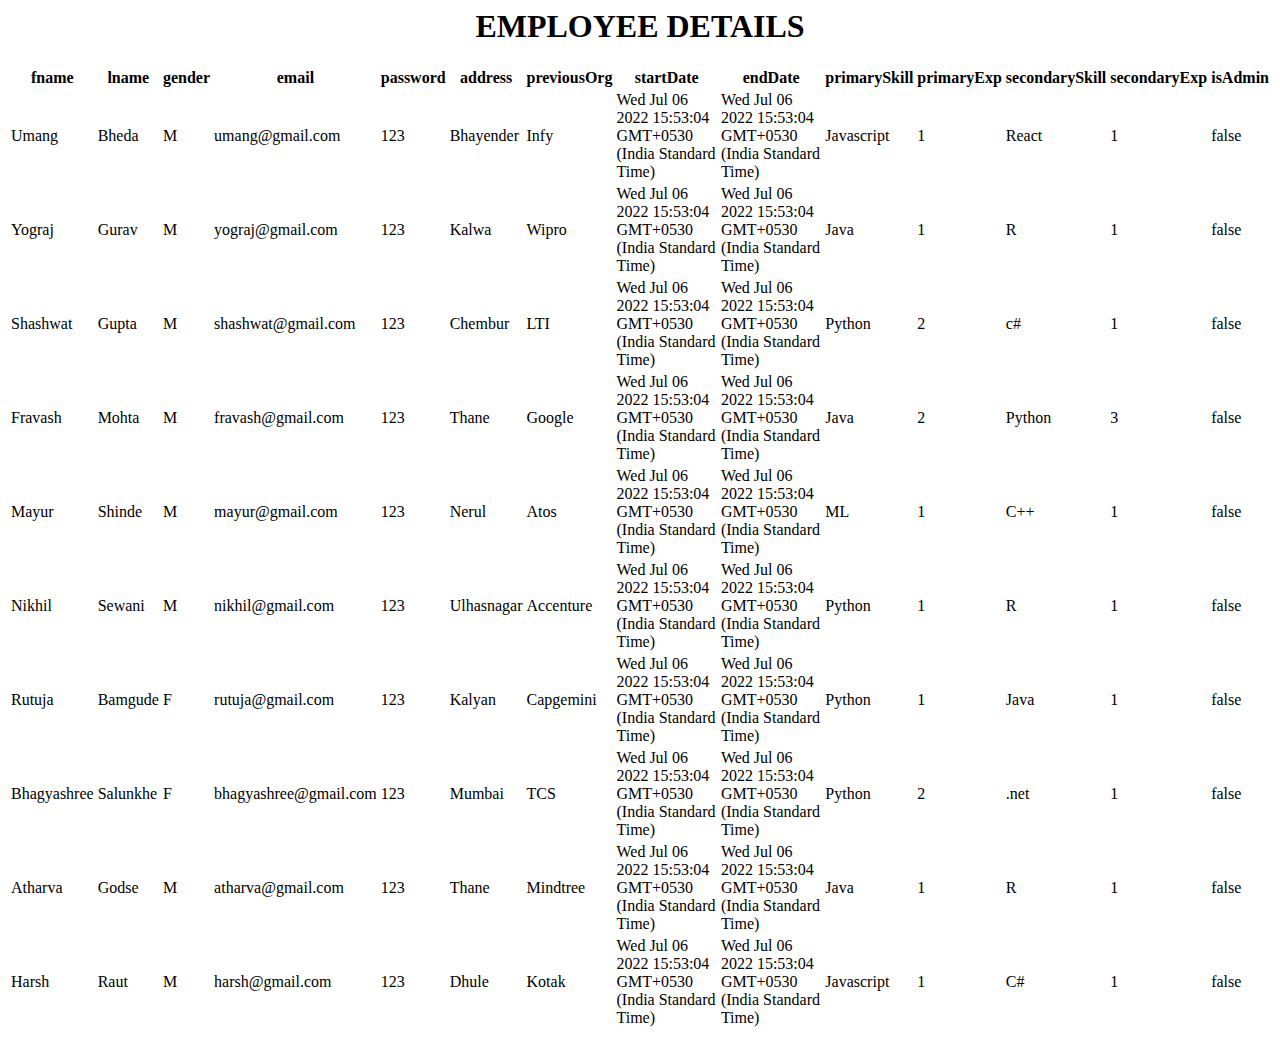
<file: Employee Profile/index.html>
<html lang="en">
<head>
    <meta charset="UTF-8">
    <meta http-equiv="X-UA-Compatible" content="IE=edge">
    <meta name="viewport" content="width=device-width, initial-scale=1.0">
    <script type="text/javascript"  src="./index.js"></script>
    <title>Table</title>
</head>
<body>
     <h1 style="text-align: center;">EMPLOYEE DETAILS</h1>

    <table id="target">

    </table>
</body>
</html>
</file>
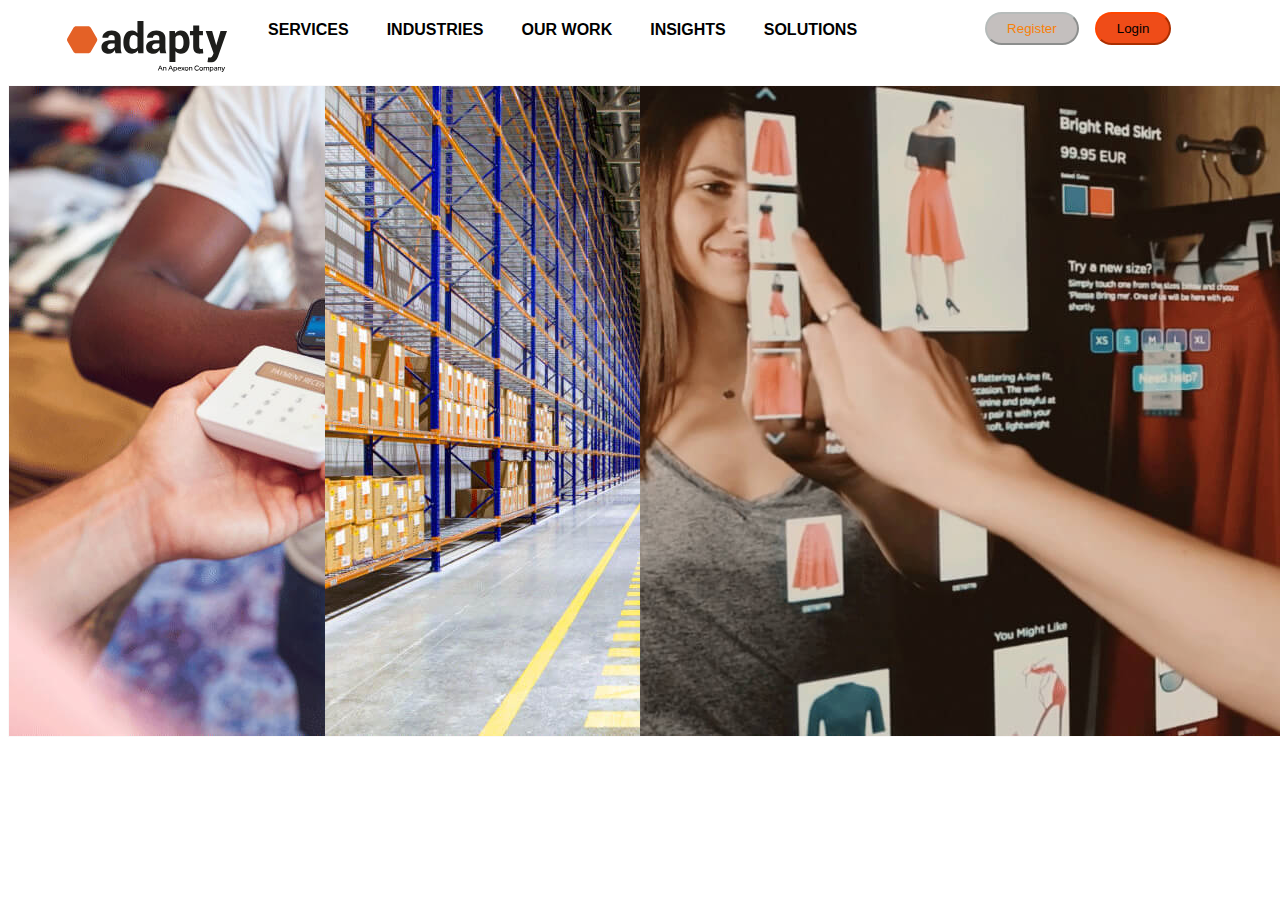
<file: Login/index.html>
<html>

<head>
  <link rel="stylesheet" href="Adapty.css">

  <title> ADAPTY</title>
  <!-- <script language="javascript">

    alert("welcome to adapty") -->

  </script>
</head>
</head>




<body>

  <div class="Container">
    <div>
      <ul>
        <li><img src="Adapty-updated-1.svg" width="160" align="left"></li>
        <li class="list-item">SERVICES </li>
        <li class="list-item">INDUSTRIES</li>
        <li class="list-item">OUR WORK</li>
        <li class="list-item">INSIGHTS</li>
        <li class="list-item">SOLUTIONS</li>
        <li style="float:right"><a href="loginPage.html"><button id="b1">Login</button></a></li>
        <li><a href="Rform.html"><button id="b2">Register</button></a></li></ul>
        
        
    </div>
  </div></div>
  </div>

  <div class="flex">
    <div><img src="CX.png"></div>
    <div align="center"><img src="B2B.PNG"> </div>
    <div><img src="B2C.png"></div>

    <div></div>
  </div>
 


</body>

</html>
</file>
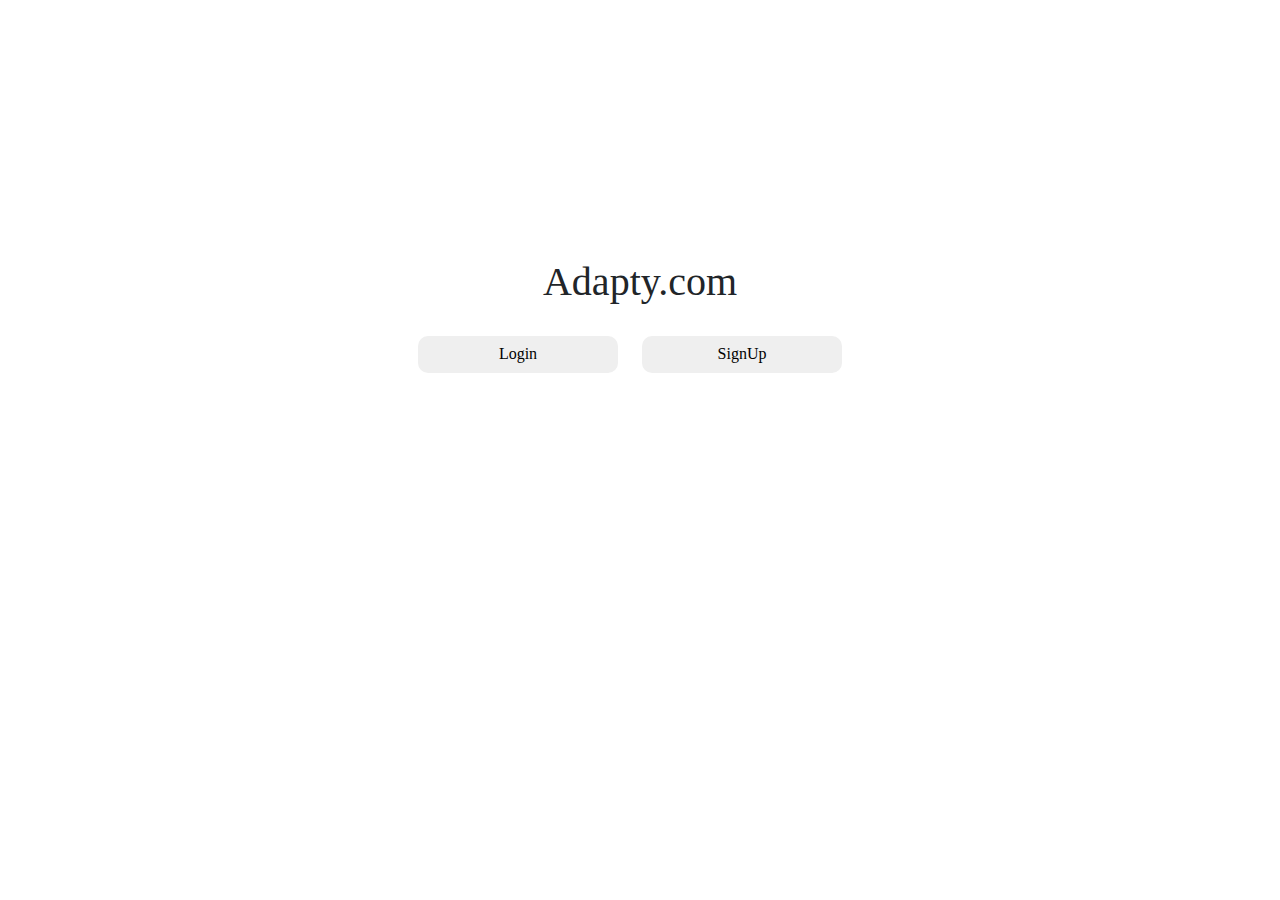
<file: Umang/index.html>
<!DOCTYPE html>
<html lang="en">
<head>
    <meta charset="UTF-8">
    <meta http-equiv="X-UA-Compatible" content="IE=edge">
    <meta name="viewport" content="width=device-width, initial-scale=1.0">
    <title>Document</title>
    <link rel="stylesheet" href="	https://cdn.jsdelivr.net/npm/bootstrap@5.2.0-beta1/dist/css/bootstrap.min.css">
</head>
<style>
    *{
        padding: 0%;
        margin: 0%;
        box-sizing: border-box;
        font-family: 'Times New Roman', Times, serif;
    }
    .container{
        /* border: 1px solid black; */
        height: 600px;
        display: flex;
        justify-content: center;
        align-items: center;
        flex-direction: column;
    }
    h1{
        margin: 30px;
    }
    button{
        width: 200px;
        height: 37px;
        border-radius: 10px;
        border: none;
        margin-right: 20px;
    }
</style>
<body>
    <div class="container">
        <h1>Adapty.com</h1>
        <div>
            <button onclick="login()">Login</button>
            <button onclick="signup()">SignUp</button>
        </div>
    </div>


        <script>
            const login=()=>{
                location.href="./login.html"
            }

            const signup=()=>{
                location.href="./signup.html"
            }


            let Employees=[
            {
            "fname": "Umang",
            "lname": "Bheda",
            "gender": "M",
            "username": "umang@gmail.com",
            "password": "123",
            "address": "Bhayender",
            "previousOrg": "Infy",
            "startDate": "Wed Jul 06 2022 15:53:04 GMT+0530 (India Standard Time)",
            "endDate": "Wed Jul 06 2022 15:53:04 GMT+0530 (India Standard Time)",
            "primarySkill": "Javascript",
            "priEx": 1,
            "secondarySkill": "React",
            "secEx": 1,
            "isAdmin": false
        },
        
        {
            "fname": "Shashwat",
            "lname": "Gupta",
            "gender": "M",
            "username": "shashwat@gmail.com",
            "password": "123",
            "address": "Chembur",
            "previousOrg": "LTI",
            "startDate": "Wed Jul 06 2022 15:53:04 GMT+0530 (India Standard Time)",
            "endDate": "Wed Jul 06 2022 15:53:04 GMT+0530 (India Standard Time)",
            "primarySkill": "Python",
            "priEx": 2,
            "secondarySkill": "C#",
            "secEx": 1,
            "isAdmin": false
        },
        {
            "fname": "Fravash",
            "lname": "Mohta",
            "gender": "M",
            "username": "fravash@gmail.com",
            "password": "123",
            "address": "Thane",
            "previousOrg": "TCS",
            "startDate": "Wed Jul 06 2022 15:53:04 GMT+0530 (India Standard Time)",
            "endDate": "Wed Jul 06 2022 15:53:04 GMT+0530 (India Standard Time)",
            "primarySkill": "Java",
            "priEx": 2,
            "secondarySkill": "Python",
            "secEx": 3,
            "isAdmin": true
        },
        {
            "fname": "Mayur",
            "lname": "Shinde",
            "gender": "M",
            "username": "mayur@gmail.com",
            "password": "123",
            "address": "Nerul",
            "previousOrg": "Atos",
            "startDate": "Wed Jul 06 2022 15:53:04 GMT+0530 (India Standard Time)",
            "endDate": "Wed Jul 06 2022 15:53:04 GMT+0530 (India Standard Time)",
            "primarySkill": "ML",
            "priEx": 1,
            "secondarySkill": "C++",
            "secEx": 1,
            "isAdmin": false
        },
        {
            "fname": "Nikhil",
            "lname": "Sewani",
            "gender": "M",
            "username": "nikhil@gmail.com",
            "password": "123",
            "address": "Ulhasnagar",
            "previousOrg": "Accenture",
            "startDate": "Wed Jul 06 2022 15:53:04 GMT+0530 (India Standard Time)",
            "endDate": "Wed Jul 06 2022 15:53:04 GMT+0530 (India Standard Time)",
            "primarySkill": "Python",
            "priEx": 1,
            "secondarySkill": "R",
            "secEx": 1,
            "isAdmin": false
        },
        {
            "fname": "Rutuja",
            "lname": "Bamgude",
            "gender": "F",
            "username": "rutuja@gmail.com",
            "password": "123",
            "address": "Kalyan",
            "previousOrg": "Capgemini",
            "startDate": "Wed Jul 06 2022 15:53:04 GMT+0530 (India Standard Time)",
            "endDate": "Wed Jul 06 2022 15:53:04 GMT+0530 (India Standard Time)",
            "primarySkill": "Python",
            "priEx": 1,
            "secondarySkill": "Java",
            "secEx": 1,
            "isAdmin": false
        },
        {
            "fname": "Bhagyashree",
            "lname": "Salunkhe",
            "gender": "F",
            "username": "bhagyashree@gmail.com",
            "password": "123",
            "address": "Mumbai",
            "previousOrg": "TCS",
            "startDate": "Wed Jul 06 2022 15:53:04 GMT+0530 (India Standard Time)",
            "endDate": "Wed Jul 06 2022 15:53:04 GMT+0530 (India Standard Time)",
            "primarySkill": "Python",
            "priEx": 2,
            "secondarySkill": ".net",
            "secEx": 1,
            "isAdmin": false
        },
        {
            "fname": "Yograj",
            "lname": "Gurav",
            "gender": "M",
            "username": "yograj@gmail.com",
            "password": "456",
            "address": "Mumbai",
            "previousOrg": "Wipro",
            "startDate": "Wed Jul 06 2022 15:53:04 GMT+0530 (India Standard Time)",
            "endDate": "Wed Jul 06 2022 15:53:04 GMT+0530 (India Standard Time)",
            "primarySkill": "Java",
            "priEx": 1,
            "secondarySkill": "R",
            "secEx": 1,
            "isAdmin": false
        },
        {
            "fname": "Harsh",
            "lname": "Raut",
            "gender": "M",
            "username": "harsh@gmail.com",
            "password": "123",
            "address": "Dhule",
            "previousOrg": "Kotak",
            "startDate": "Wed Jul 06 2022 15:53:04 GMT+0530 (India Standard Time)",
            "endDate": "Wed Jul 06 2022 15:53:04 GMT+0530 (India Standard Time)",
            "primarySkill": "Javascript",
            "priEx": 1,
            "secondarySkill": "C#",
            "secEx": 1,
            "isAdmin": false
        }
            ]
        localStorage.setItem("Employees",JSON.stringify(Employees))
        </script>


    <script src="https://cdn.jsdelivr.net/npm/bootstrap@5.2.0-beta1/dist/js/bootstrap.bundle.min.js"></script>
</body>
</html>
</file>
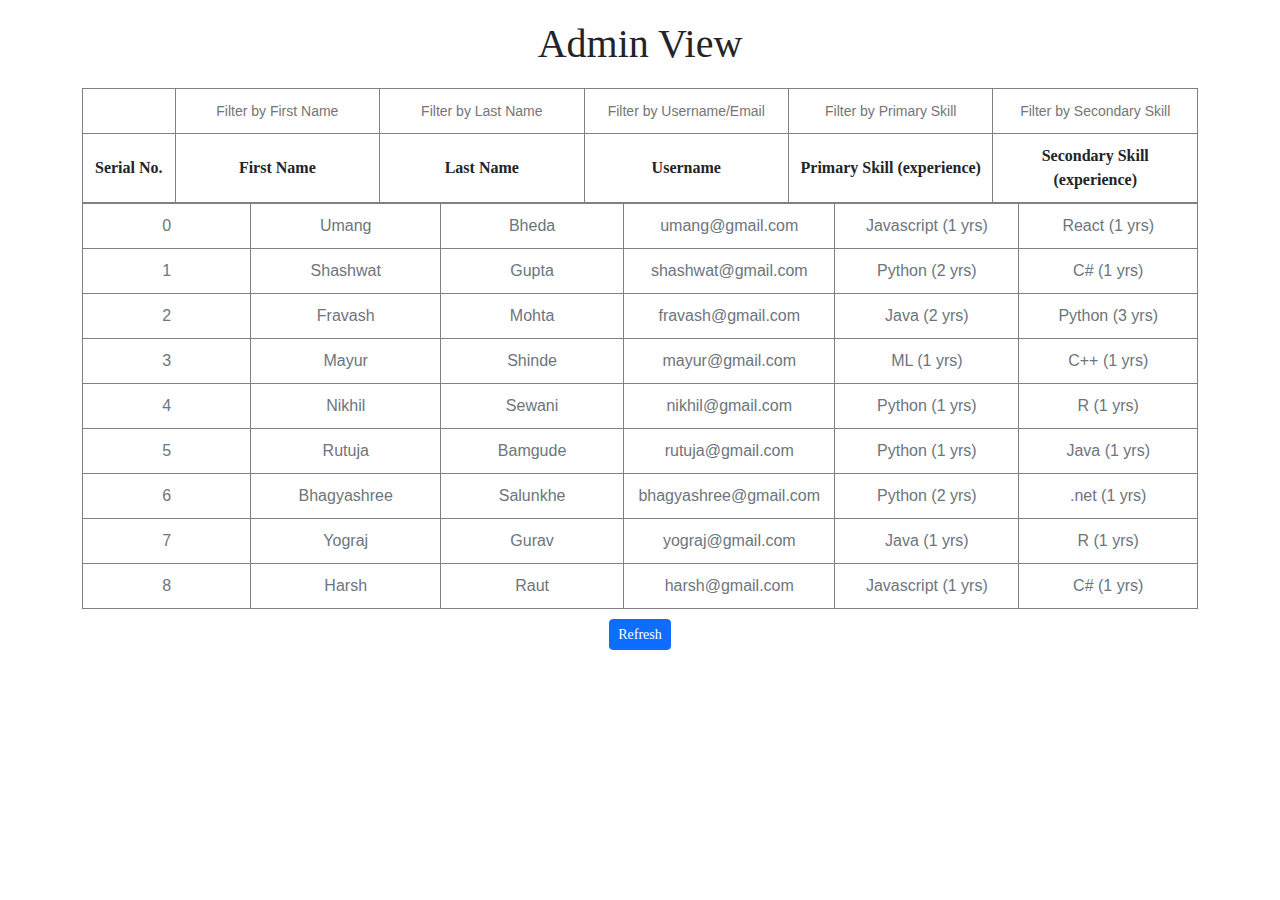
<file: admin.html>
<!DOCTYPE html>
<html lang="en">
<head>
    <meta charset="UTF-8">
    <meta http-equiv="X-UA-Compatible" content="IE=edge">
    <meta name="viewport" content="width=device-width, initial-scale=1.0">
    <title>Document</title>
    <link rel="stylesheet" href="	https://cdn.jsdelivr.net/npm/bootstrap@5.2.0-beta1/dist/css/bootstrap.min.css">
</head>
<style>
    *{
        padding: 0%;
        margin: 0%;
        box-sizing: border-box;
        font-family: 'Times New Roman', Times, serif;
    }
    .container{
        /* border: 1px solid black; */
        /* height: 600px; */
        display: flex;
        justify-content: center;
        align-items: center;
        flex-direction: column;
    }

    td{
        border: 1px solid gray;
        font-family: Arial, Helvetica, sans-serif;
        text-align: center;
        padding: 10px;
        margin: 5px;
        width: 214px;
    }
    button{
        margin-top: 10px;
    }
    h3{
        margin: 30px;
    }
    h1{
        margin: 20px;
    }
    
    input{
        border: none;
        font-size: 13px;
        font-family: ui-sans-serif;
        text-align: center;
        border-radius: 5px;
        font-size: 14px;
        font-family: Arial, Helvetica, sans-serif;
    }

</style>
<body>

    <div class="container">
        <h1>Admin View</h1>
        <table>
            <tr>
                <td></td>
                <td><input type="text" name="" id="filterFname" oninput="filterUser()" placeholder="Filter by First Name"></td>
                <td><input type="text" name="" id="filterLname" oninput="filterUser()"   placeholder="Filter by Last Name"></td>
                <td><input type="text" name="" id="filterUsername" oninput="filterUser()"  placeholder="Filter by Username/Email"></td>
                <td><input type="text" name="" id="filterPrimarySkill" oninput="filterUser()"  placeholder="Filter by Primary Skill"></td>
                <td><input type="text" name="" id="filterSecondarySkill" oninput="filterUser()"  placeholder="Filter by Secondary Skill"></td>
            </tr>

            <tr>
                <td><b>Serial No.</b></td>
                <td><b>First Name</b></td>
                <td><b>Last Name</b></td>
                <td><b>Username</b></td>
                <td><b>Primary Skill (experience)</b></td>
                <td><b>Secondary Skill (experience)</b></td>
            </tr>
        </table>
        <table id="empTable"  >
            
            
        </table>

        <button class="btn btn-primary btn-sm" onclick="refresh()">Refresh</button>
    </div>
    
    <script>
        let Users=[
        
        {
            "fname": "Umang",
            "lname": "Bheda",
            "gender": "M",
            "username": "umang@gmail.com",
            "password": "123",
            "address": "Bhayender",
            "previousOrg": "Infy",
            "startDate": "Wed Jul 06 2022 15:53:04 GMT+0530 (India Standard Time)",
            "endDate": "Wed Jul 06 2022 15:53:04 GMT+0530 (India Standard Time)",
            "primarySkill": "Javascript",
            "priEx": 1,
            "secondarySkill": "React",
            "secEx": 1,
            "isAdmin": false
        },
        
        {
            "fname": "Shashwat",
            "lname": "Gupta",
            "gender": "M",
            "username": "shashwat@gmail.com",
            "password": "123",
            "address": "Chembur",
            "previousOrg": "LTI",
            "startDate": "Wed Jul 06 2022 15:53:04 GMT+0530 (India Standard Time)",
            "endDate": "Wed Jul 06 2022 15:53:04 GMT+0530 (India Standard Time)",
            "primarySkill": "Python",
            "priEx": 2,
            "secondarySkill": "C#",
            "secEx": 1,
            "isAdmin": false
        },
        {
            "fname": "Fravash",
            "lname": "Mohta",
            "gender": "M",
            "username": "fravash@gmail.com",
            "password": "123",
            "address": "Thane",
            "previousOrg": "TCS",
            "startDate": "Wed Jul 06 2022 15:53:04 GMT+0530 (India Standard Time)",
            "endDate": "Wed Jul 06 2022 15:53:04 GMT+0530 (India Standard Time)",
            "primarySkill": "Java",
            "priEx": 2,
            "secondarySkill": "Python",
            "secEx": 3,
            "isAdmin": true
        },
        {
            "fname": "Mayur",
            "lname": "Shinde",
            "gender": "M",
            "username": "mayur@gmail.com",
            "password": "123",
            "address": "Nerul",
            "previousOrg": "Atos",
            "startDate": "Wed Jul 06 2022 15:53:04 GMT+0530 (India Standard Time)",
            "endDate": "Wed Jul 06 2022 15:53:04 GMT+0530 (India Standard Time)",
            "primarySkill": "ML",
            "priEx": 1,
            "secondarySkill": "C++",
            "secEx": 1,
            "isAdmin": false
        },
        {
            "fname": "Nikhil",
            "lname": "Sewani",
            "gender": "M",
            "username": "nikhil@gmail.com",
            "password": "123",
            "address": "Ulhasnagar",
            "previousOrg": "Accenture",
            "startDate": "Wed Jul 06 2022 15:53:04 GMT+0530 (India Standard Time)",
            "endDate": "Wed Jul 06 2022 15:53:04 GMT+0530 (India Standard Time)",
            "primarySkill": "Python",
            "priEx": 1,
            "secondarySkill": "R",
            "secEx": 1,
            "isAdmin": false
        },
        {
            "fname": "Rutuja",
            "lname": "Bamgude",
            "gender": "F",
            "username": "rutuja@gmail.com",
            "password": "123",
            "address": "Kalyan",
            "previousOrg": "Capgemini",
            "startDate": "Wed Jul 06 2022 15:53:04 GMT+0530 (India Standard Time)",
            "endDate": "Wed Jul 06 2022 15:53:04 GMT+0530 (India Standard Time)",
            "primarySkill": "Python",
            "priEx": 1,
            "secondarySkill": "Java",
            "secEx": 1,
            "isAdmin": false
        },
        {
            "fname": "Bhagyashree",
            "lname": "Salunkhe",
            "gender": "F",
            "username": "bhagyashree@gmail.com",
            "password": "123",
            "address": "Mumbai",
            "previousOrg": "TCS",
            "startDate": "Wed Jul 06 2022 15:53:04 GMT+0530 (India Standard Time)",
            "endDate": "Wed Jul 06 2022 15:53:04 GMT+0530 (India Standard Time)",
            "primarySkill": "Python",
            "priEx": 2,
            "secondarySkill": ".net",
            "secEx": 1,
            "isAdmin": false
        },
        {
            "fname": "Yograj",
            "lname": "Gurav",
            "gender": "M",
            "username": "yograj@gmail.com",
            "password": "456",
            "address": "Mumbai",
            "previousOrg": "Wipro",
            "startDate": "Wed Jul 06 2022 15:53:04 GMT+0530 (India Standard Time)",
            "endDate": "Wed Jul 06 2022 15:53:04 GMT+0530 (India Standard Time)",
            "primarySkill": "Java",
            "priEx": 1,
            "secondarySkill": "R",
            "secEx": 1,
            "isAdmin": false
        },
        {
            "fname": "Harsh",
            "lname": "Raut",
            "gender": "M",
            "username": "harsh@gmail.com",
            "password": "123",
            "address": "Dhule",
            "previousOrg": "Kotak",
            "startDate": "Wed Jul 06 2022 15:53:04 GMT+0530 (India Standard Time)",
            "endDate": "Wed Jul 06 2022 15:53:04 GMT+0530 (India Standard Time)",
            "primarySkill": "Javascript",
            "priEx": 1,
            "secondarySkill": "C#",
            "secEx": 1,
            "isAdmin": false
        }
    ]

    const displayTable=(users)=>{
        let str="";
        users.forEach((e,i)=>{
            str+=`<tr class="a">
            <td class="text-secondary">${i}</td>
            <td class="text-secondary">${e.fname}</td>
            <td class="text-secondary">${e.lname}</td>
            <td class="text-secondary">${e.username}</td>
            <td class="text-secondary">${e.primarySkill} (${e.priEx} yrs)</td>
            <td class="text-secondary">${e.secondarySkill} (${e.secEx} yrs)</td>
            </tr>`;
        })
        document.getElementById("empTable").innerHTML+=str;
    }
    
    
    
    let newFilteredArray=Users;
    displayTable(newFilteredArray)
    
    function filterUser(){
        let fname=document.getElementById("filterFname").value;
        let lname=document.getElementById("filterLname").value;
        let username=document.getElementById("filterUsername").value;
        let priskill=document.getElementById("filterPrimarySkill").value;
        let secskill=document.getElementById("filterSecondarySkill").value;
        newFilteredArray=Users.filter(e=>e.fname.toLowerCase().includes(fname.toLowerCase()) && e.lname.toLowerCase().includes(lname.toLowerCase()) && e.primarySkill.toLowerCase().includes(priskill.toLowerCase()) && e.username.toLowerCase().includes(username.toLowerCase()) && e.secondarySkill.toLowerCase().includes(secskill.toLowerCase()))
        let x=document.getElementById("empTable").innerHTML="";
        if (newFilteredArray.length===0) {
            
            let x=document.getElementById("empTable").innerHTML="<h3>No Employees to Display 😢</h3>";
        }
        else{
            
            displayTable(newFilteredArray);
        }

        
    }
//   


   function refresh(){
    let fname=document.getElementById("filterFname").value=null;
        let lname=document.getElementById("filterLname").value;
        let username=document.getElementById("filterUsername").value;
        let priskill=document.getElementById("filterPrimarySkill").value;
        let secskill=document.getElementById("filterSecondarySkill").value;
    if (newFilteredArray.length===Users.length) {
        alert("already refreshed")
    }
    else{

        document.getElementById("empTable").innerHTML=""
        displayTable(Users)
    }
   }

    </script>
    <script src="https://cdn.jsdelivr.net/npm/bootstrap@5.2.0-beta1/dist/js/bootstrap.bundle.min.js"></script>
</body>
</html>
</file>
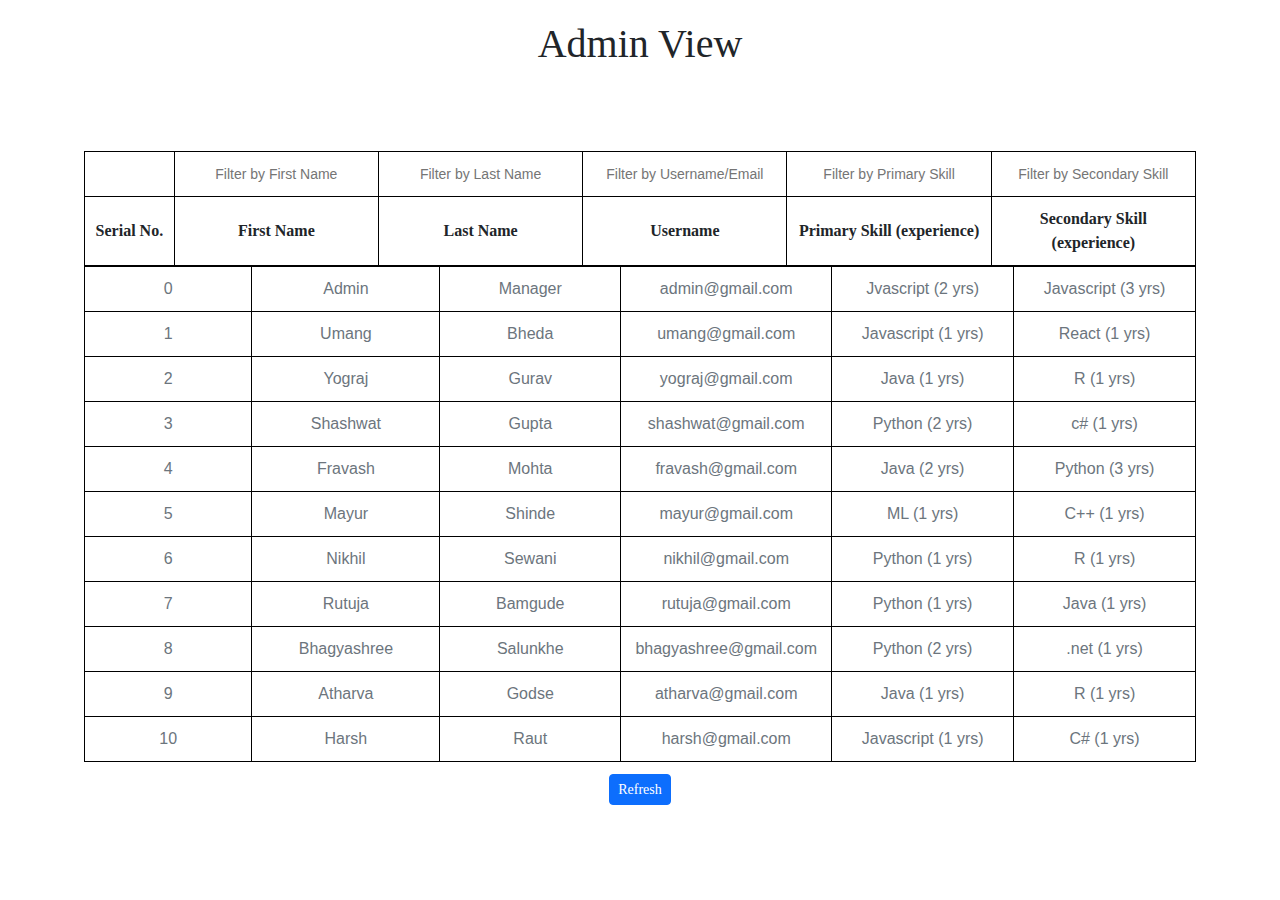
<file: Filter/filter3.html>
<!DOCTYPE html>
<html lang="en">
<head>
    <meta charset="UTF-8">
    <meta http-equiv="X-UA-Compatible" content="IE=edge">
    <meta name="viewport" content="width=device-width, initial-scale=1.0">
    <title>Document</title>
    <link rel="stylesheet" href="	https://cdn.jsdelivr.net/npm/bootstrap@5.2.0-beta1/dist/css/bootstrap.min.css">
</head>
<style>
    *{
        padding: 0%;
        margin: 0%;
        box-sizing: border-box;
        font-family: 'Times New Roman', Times, serif;
    }
    .container{
        /* border: 1px solid black; */
        /* height: 600px; */
        display: flex;
        justify-content: center;
        align-items: center;
        flex-direction: column;
    }

    td{
        border: 1px solid black;
        font-family: Arial, Helvetica, sans-serif;
        text-align: center;
        padding: 10px;
        margin: 5px;
        width: 214px;
    }
    button{
        margin-top: 10px;
    }
    h3{
        margin: 30px;
    }
    h1{
        margin: 20px;
    }
    
    input{
        border: none;
        font-size: 13px;
        font-family: ui-sans-serif;
        text-align: center;
        border-radius: 5px;
        font-size: 14px;
        font-family: Arial, Helvetica, sans-serif;
    }
    #refreshed{
        visibility: hidden;
        border: 1px solid green;
        padding: 10px;
        width: 400px;
        margin-bottom: 10px;
        border-radius: 20px;
        text-align: center;
    }
    #tab{
        border-width: 2px;
        border-style: solid;
        border-color: white;
        padding: 0%;
    }
    

</style>
<body>

    <div class="container">
        <h1>Admin View</h1>
        <h4 id="refreshed" class="text-success">Already Refreshed</h4>
        <div id="tab">
            <table>
                <tr>
                    <td></td>
                    <td><input type="text" name="" id="filterFname" oninput="filterUser()" placeholder="Filter by First Name"></td>
                    <td><input type="text" name="" id="filterLname" oninput="filterUser()"   placeholder="Filter by Last Name"></td>
                    <td><input type="text" name="" id="filterEmail" oninput="filterUser()"  placeholder="Filter by Username/Email"></td>
                    <td><input type="text" name="" id="filterPrimarySkill" oninput="filterUser()"  placeholder="Filter by Primary Skill"></td>
                    <td><input type="text" name="" id="filterSecondarySkill" oninput="filterUser()"  placeholder="Filter by Secondary Skill"></td>
                </tr>
                <tr>
                    <td><b>Serial No.</b></td>
                    <td><b>First Name</b></td>
                    <td><b>Last Name</b></td>
                    <td><b>Username</b></td>
                    <td><b>Primary Skill (experience)</b></td>
                    <td><b>Secondary Skill (experience)</b></td>
                </tr>
            </table>
            <table id="empTable"  >
                
                
            </table>
        </div>

        <button class="btn btn-primary btn-sm" onclick="refresh()">Refresh</button>
    </div>
    
    <script>
        let Users=[
        
    {
        "fname": "Admin",
        "lname": "Manager",
        "gender": "M",
        "email": "admin@gmail.com",
        "password": "123",
        "address": "Mumbai",
        "previousOrg": "Adapty",
        "startDate": "Wed Jul 06 2022 15:53:04 GMT+0530 (India Standard Time)",
        "endDate": "Wed Jul 06 2022 15:53:04 GMT+0530 (India Standard Time)",
        "primarySkill": "Jvascript",
        "primaryExp": 2,
        "secondarySkill": "Javascript",
        "secondaryExp": 3,
        "isAdmin": true
    },
    {
        "fname": "Umang",
        "lname": "Bheda",
        "gender": "M",
        "email": "umang@gmail.com",
        "password": "123",
        "address": "Bhayender",
        "previousOrg": "Infy",
        "startDate": "Wed Jul 06 2022 15:53:04 GMT+0530 (India Standard Time)",
        "endDate": "Wed Jul 06 2022 15:53:04 GMT+0530 (India Standard Time)",
        "primarySkill": "Javascript",
        "primaryExp": 1,
        "secondarySkill": "React",
        "secondaryExp": 1,
        "isAdmin": false
    },
    {
        "fname": "Yograj",
        "lname": "Gurav",
        "gender": "M",
        "email": "yograj@gmail.com",
        "password": "123",
        "address": "Kalwa",
        "previousOrg": "Wipro",
        "startDate": "Wed Jul 06 2022 15:53:04 GMT+0530 (India Standard Time)",
        "endDate": "Wed Jul 06 2022 15:53:04 GMT+0530 (India Standard Time)",
        "primarySkill": "Java",
        "primaryExp": 1,
        "secondarySkill": "R",
        "secondaryExp": 1,
        "isAdmin": false
    },
    {
        "fname": "Shashwat",
        "lname": "Gupta",
        "gender": "M",
        "email": "shashwat@gmail.com",
        "password": "123",
        "address": "Chembur",
        "previousOrg": "LTI",
        "startDate": "Wed Jul 06 2022 15:53:04 GMT+0530 (India Standard Time)",
        "endDate": "Wed Jul 06 2022 15:53:04 GMT+0530 (India Standard Time)",
        "primarySkill": "Python",
        "primaryExp": 2,
        "secondarySkill": "c#",
        "secondaryExp": 1,
        "isAdmin": false
    },
    {
        "fname": "Fravash",
        "lname": "Mohta",
        "gender": "M",
        "email": "fravash@gmail.com",
        "password": "123",
        "address": "Thane",
        "previousOrg": "Google",
        "startDate": "Wed Jul 06 2022 15:53:04 GMT+0530 (India Standard Time)",
        "endDate": "Wed Jul 06 2022 15:53:04 GMT+0530 (India Standard Time)",
        "primarySkill": "Java",
        "primaryExp": 2,
        "secondarySkill": "Python",
        "secondaryExp": 3,
        "isAdmin": false
    },
    {
        "fname": "Mayur",
        "lname": "Shinde",
        "gender": "M",
        "email": "mayur@gmail.com",
        "password": "123",
        "address": "Nerul",
        "previousOrg": "Atos",
        "startDate": "Wed Jul 06 2022 15:53:04 GMT+0530 (India Standard Time)",
        "endDate": "Wed Jul 06 2022 15:53:04 GMT+0530 (India Standard Time)",
        "primarySkill": "ML",
        "primaryExp": 1,
        "secondarySkill": "C++",
        "secondaryExp": 1,
        "isAdmin": false
    },
    {
        "fname": "Nikhil",
        "lname": "Sewani",
        "gender": "M",
        "email": "nikhil@gmail.com",
        "password": "123",
        "address": "Ulhasnagar",
        "previousOrg": "Accenture",
        "startDate": "Wed Jul 06 2022 15:53:04 GMT+0530 (India Standard Time)",
        "endDate": "Wed Jul 06 2022 15:53:04 GMT+0530 (India Standard Time)",
        "primarySkill": "Python",
        "primaryExp": 1,
        "secondarySkill": "R",
        "secondaryExp": 1,
        "isAdmin": false
    },
    {
        "fname": "Rutuja",
        "lname": "Bamgude",
        "gender": "F",
        "email": "rutuja@gmail.com",
        "password": "123",
        "address": "Kalyan",
        "previousOrg": "Capgemini",
        "startDate": "Wed Jul 06 2022 15:53:04 GMT+0530 (India Standard Time)",
        "endDate": "Wed Jul 06 2022 15:53:04 GMT+0530 (India Standard Time)",
        "primarySkill": "Python",
        "primaryExp": 1,
        "secondarySkill": "Java",
        "secondaryExp": 1,
        "isAdmin": false
    },
    {
        "fname": "Bhagyashree",
        "lname": "Salunkhe",
        "gender": "F",
        "email": "bhagyashree@gmail.com",
        "password": "123",
        "address": "Mumbai",
        "previousOrg": "TCS",
        "startDate": "Wed Jul 06 2022 15:53:04 GMT+0530 (India Standard Time)",
        "endDate": "Wed Jul 06 2022 15:53:04 GMT+0530 (India Standard Time)",
        "primarySkill": "Python",
        "primaryExp": 2,
        "secondarySkill": ".net",
        "secondaryExp": 1,
        "isAdmin": false
    },
    {
        "fname": "Atharva",
        "lname": "Godse",
        "gender": "M",
        "email": "atharva@gmail.com",
        "password": "123",
        "address": "Thane",
        "previousOrg": "Mindtree",
        "startDate": "Wed Jul 06 2022 15:53:04 GMT+0530 (India Standard Time)",
        "endDate": "Wed Jul 06 2022 15:53:04 GMT+0530 (India Standard Time)",
        "primarySkill": "Java",
        "primaryExp": 1,
        "secondarySkill": "R",
        "secondaryExp": 1,
        "isAdmin": false
    },
    {
        "fname": "Harsh",
        "lname": "Raut",
        "gender": "M",
        "email": "harsh@gmail.com",
        "password": "123",
        "address": "Dhule",
        "previousOrg": "Kotak",
        "startDate": "Wed Jul 06 2022 15:53:04 GMT+0530 (India Standard Time)",
        "endDate": "Wed Jul 06 2022 15:53:04 GMT+0530 (India Standard Time)",
        "primarySkill": "Javascript",
        "primaryExp": 1,
        "secondarySkill": "C#",
        "secondaryExp": 1,
        "isAdmin": false
    }
]

    const displayTable=(users)=>{
        let str="";
        users.forEach((e,i)=>{
            str+=`<tr class="a">
            <td class="text-secondary">${i}</td>
            <td class="text-secondary">${e.fname}</td>
            <td class="text-secondary">${e.lname}</td>
            <td class="text-secondary">${e.email}</td>
            <td class="text-secondary">${e.primarySkill} (${e.primaryExp} yrs)</td>
            <td class="text-secondary">${e.secondarySkill} (${e.secondaryExp} yrs)</td>
            </tr>`;
        })
        document.getElementById("empTable").innerHTML+=str;
    }
    
    
    
    let newFilteredArray=Users;
    displayTable(newFilteredArray)
    
    function filterUser(){
        let fname=document.getElementById("filterFname").value;
        let lname=document.getElementById("filterLname").value;
        let email=document.getElementById("filterEmail").value;
        let primarySkill=document.getElementById("filterPrimarySkill").value;
        let secondarySkill=document.getElementById("filterSecondarySkill").value;
        newFilteredArray=Users.filter(e=>e.fname.toLowerCase().includes(fname.toLowerCase()) && e.lname.toLowerCase().includes(lname.toLowerCase()) && e.primarySkill.toLowerCase().includes(primarySkill.toLowerCase()) && e.email.toLowerCase().includes(email.toLowerCase()) && e.secondarySkill.toLowerCase().includes(secondarySkill.toLowerCase()))
        let x=document.getElementById("empTable").innerHTML="";
        if (newFilteredArray.length===0) {
            
            let x=document.getElementById("empTable").innerHTML="<h3>No Employees to Display</h3>";
        }
        else{
            
            displayTable(newFilteredArray);
        }

        
    }
//   


   function refresh(){
    let fname=document.getElementById("filterFname").value=null;
        let lname=document.getElementById("filterLname").value=null;
        let username=document.getElementById("filterEmail").value=null;
        let priskill=document.getElementById("filterPrimarySkill").value=null;
        let secskill=document.getElementById("filterSecondarySkill").value=null;

        console.log(newFilteredArray.length,Users.length);
    if (newFilteredArray.length===Users.length) {
        // alert("already refreshed")
        newFilteredArray=Users;
        let refreshed=document.getElementById("refreshed");
        let tab=document.getElementById("tab");
        tab.style.borderColor="green";

        setTimeout(() => {
            tab.style.borderColor="white";
        }, 2000);
        
        refreshed.style.visibility="visible";
        setTimeout(() => {
            refreshed.style.visibility="hidden";
            
        }, 2000);

        
    }
    else{
        
        newFilteredArray=Users;
        document.getElementById("empTable").innerHTML=""
        displayTable(Users)
    }
   }

    </script>
    <script src="https://cdn.jsdelivr.net/npm/bootstrap@5.2.0-beta1/dist/js/bootstrap.bundle.min.js"></script>
</body>
</html>
</file>
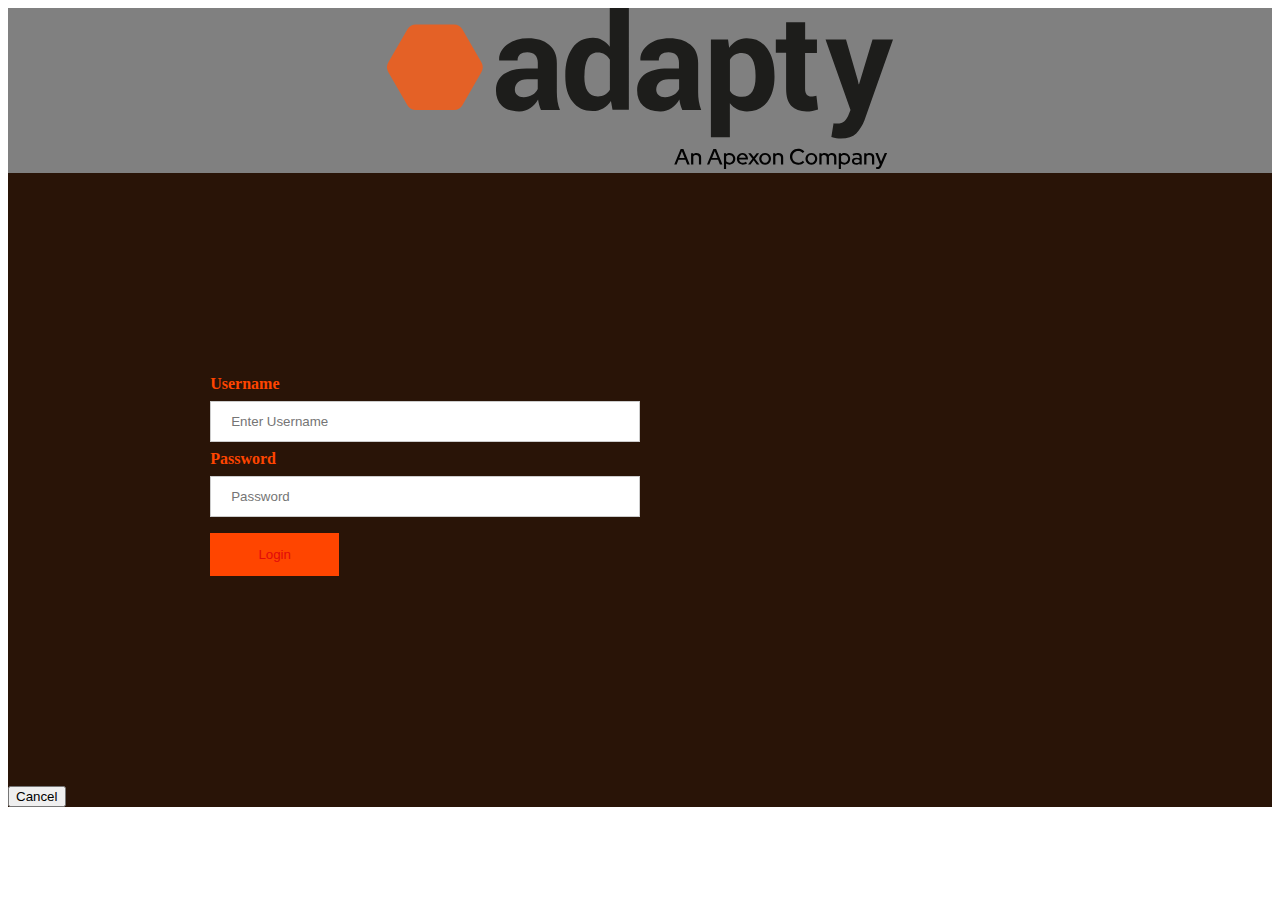
<file: Login/loginPage.html>
<!DOCTYPE html>
<html lang="en">

<head>
    <meta charset="UTF-8">
    <meta http-equiv="X-UA-Compatible" content="IE=edge">
    <meta name="viewport" content="width=device-width, initial-scale=1.0">
    <title>Document</title>
    <style>
        form {
            

        }

        /* wallahi */
        input[type=text],
        input[type=password] {
            width: 50%;
            padding: 12px 20px;
            margin: 8px 0px;
            display: block;
            border: 1px solid #ccc;
            box-sizing: border-box;
            color: orangered;
        }

        .LogButton {
            background-color: orangered;
            color: rgb(226, 10, 10);
            padding: 14px 20px;
            margin: 8px 0;
            border: none;
            cursor: pointer;
            width: 15%;
            text-decoration: solid;
        }

        button:hover {
            opacity: 0.8;
        }

        #cancel {
            width: auto;
            padding: 10px 18px;
        }

        #img-container {
            
            text-align: center;
           
            background-color: grey;
        }

        img.adapt {
            width: 40%;

        }

        .LogPass {
            padding: 16%;
        }

        label {
            color: orangered;
        }

        #cancel {
            width: auto;
            padding: 10px 18px;
            background-color: #f44336;
            ;
        }
        .LoginBack{
            background-color: rgb(41, 20, 7);
        }
       

        @media screen and (max-width: 300px) {

            #cancel {
                width: 100%;
            }
        }
        ::-ms-input-placeholder {
        color: orangered;
    }
    </style>
</head>

<body>
    <form action="">
        <div id="img-container">
            <img src="Adapty-updated-1.svg" alt="Adapty img." class="adapt">
        </div>
        <div class="LoginBack">

        <div class="LogPass">
            <label for=""> <b>Username</b></label>
            <input type="text" placeholder="Enter Username" name="Uname" id="Login">
            <label for=""> <b>Password</b></label>
            <input type="password" placeholder="Password" name="pass" id="password">
            <button type="submit" class="LogButton">Login</button>
        </div>
        <div id="cancelCont">
           <a href="index.html"> <button type="button">Cancel</button></a>
           
        </div>
    </div>



    </form>
</body>

</html>
</file>
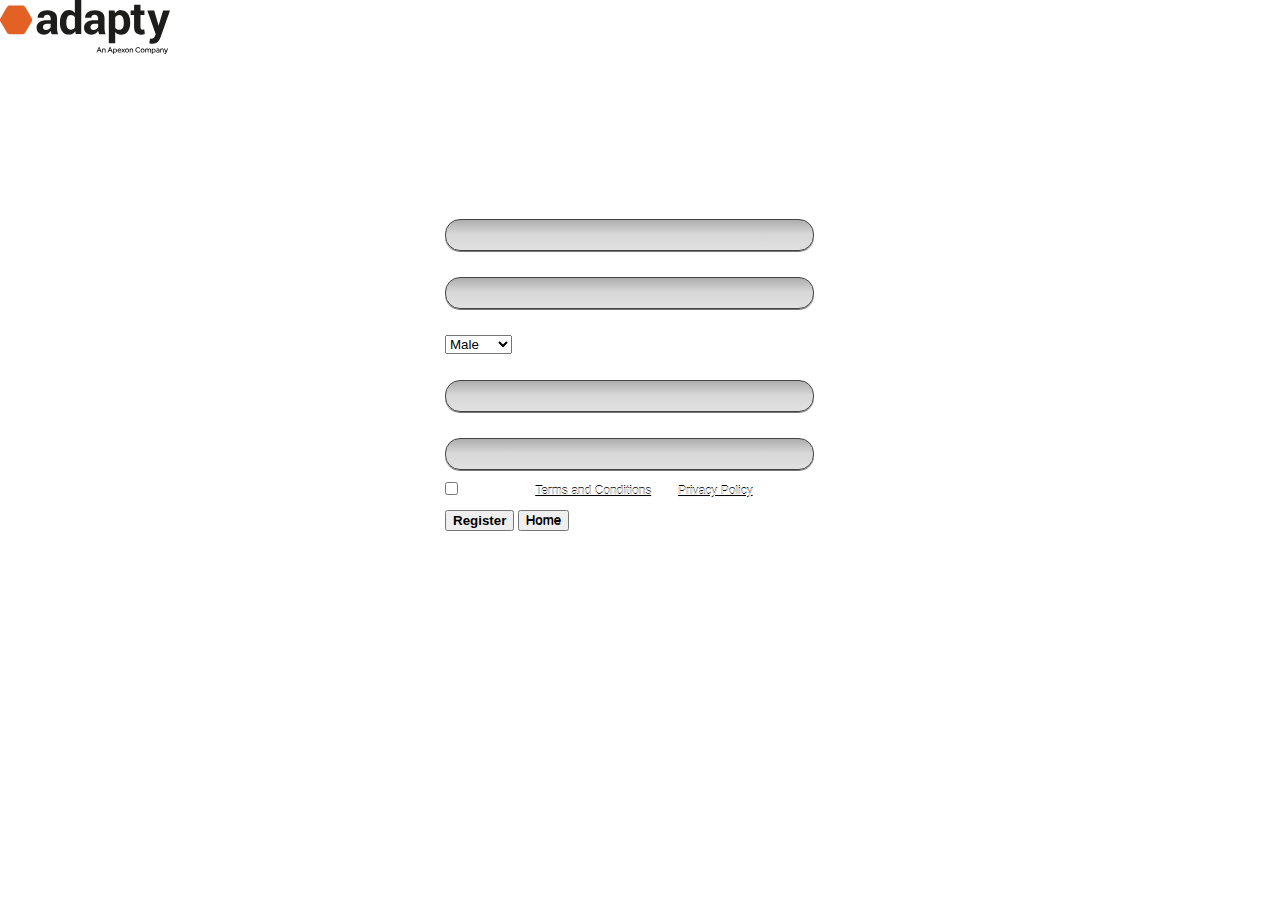
<file: Register/Rform.html>
<!DOCTYPE html>
<html lang="en">
<head>
    <meta charset="UTF-8">
    <meta http-equiv="X-UA-Compatible" content="IE=edge">
    <meta name="viewport" content="width=device-width, initial-scale=1.0">
    <link rel="stylesheet" href="Rstyle.css">
</head>
<body>
    
    <div class="fi" ><img src="A1.svg" alt=""></div>
    
    <div class="fcontainer">
        <div id="registration">
            <h2 id="heading">Create an Account</h2>
           
            <!-- <form id="RegisterUserForm" action="" method="post"> -->
            <form id="RegisterUserForm" method="get" onsubmit="return false">
            <!-- <form id="RegisterUserForm" method="get" action="./employeeDetails.html"> -->
                <!-- <form id="RegisterUserForm" action="./employeeDetails.html" method="get"> -->
                <fieldset>
                    <p>
                    <label for="firstName">First Name</label>
                    <br>
                    <input id="firstName" name="name" type="text" class="text" value="" required>
                    </p>

                    <p>
                    <label for="lastName">Last Name</label>
                    <br>
                    <input id="lastName" name="Lname" type="text" class="text" value="" required />
                    </p>

                    <p>
                    <label for="gender">Gender</label>
                    <br>
                    
                    <select name="gender" id="gender" required>
                        <option value="male">Male</option>
                        <option value="female">Female</option>
                    </select>
                    </p>

                    <p>
                    <label for="username">Username</label>
                    <br>
                    <input id="username" name="username" type="email" class="text" value="" required />
                    <p id="username-matched"></p>
                    </p>
<!--             
                    <p>
                    <label for="telephone">Phone Number</label>
                    <input id="telephone" name="tel" type="tel" class="text" value="" maxlength="10" required >
                    </p> -->
                
                    <p>
                    <label for="password">Password</label>
                    <input id="password" name="password" class="text" type="password" required />
                    </p>
                
                    <p><input id="acceptTerms" name="acceptTerms" type="checkbox" required/>
                    <label for="acceptTerms">
                    I agree to the <a href="">Terms and Conditions</a> and <a href="">Privacy Policy</a>
                    </label>
                    </p>
                
                    <p>
                    <button id="registerNew" type="submit">Register</button> 
                    <button id="home-btn"> <a href="" class="LinkButton">Home</a></button>
                    </p>
                </fieldset>  
            </form>
        </div>
    </div>

    <script src="register.js"></script>

</body>
</html>
</file>
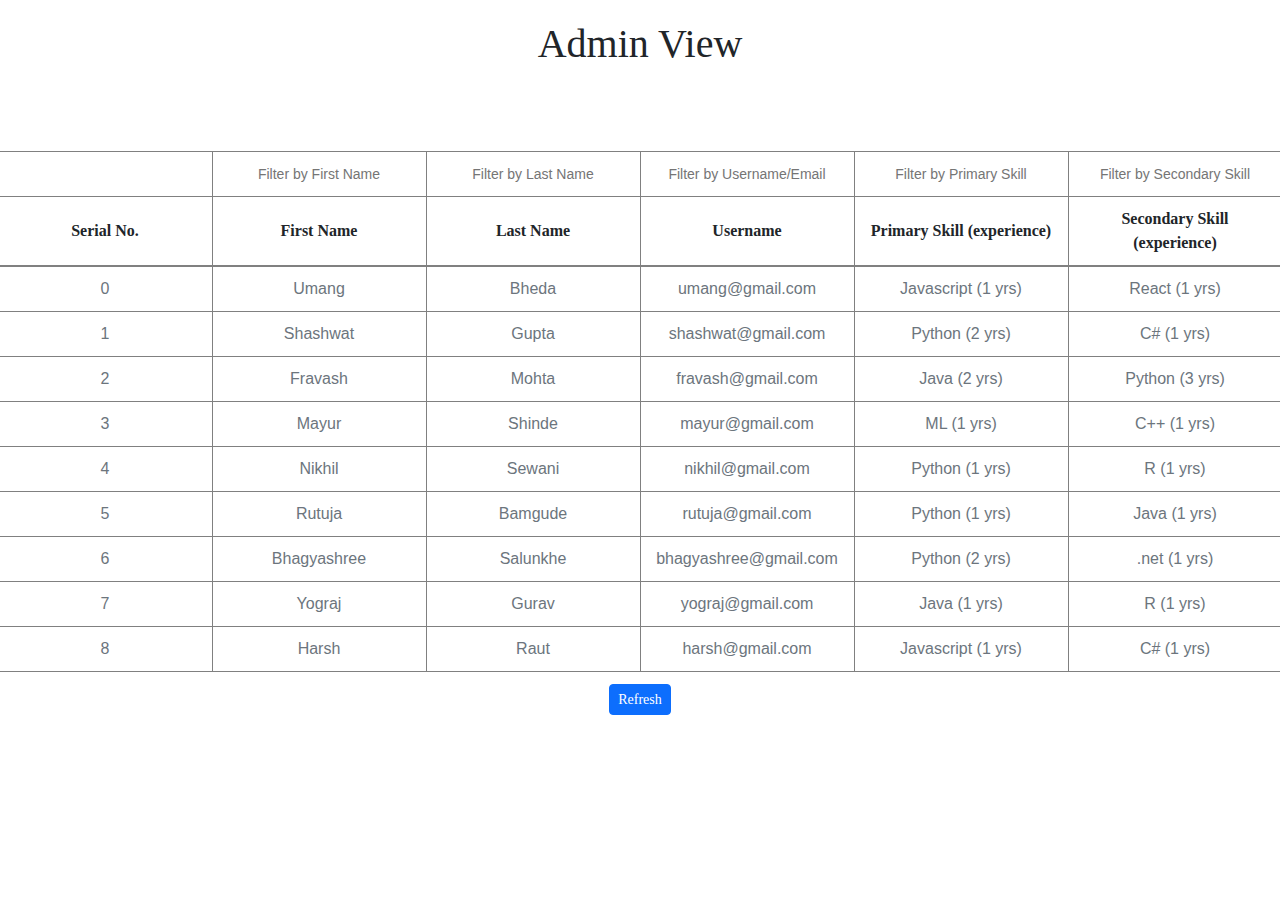
<file: Umang/admin.html>
<!DOCTYPE html>
<html lang="en">
<head>
    <meta charset="UTF-8">
    <meta http-equiv="X-UA-Compatible" content="IE=edge">
    <meta name="viewport" content="width=device-width, initial-scale=1.0">
    <title>Document</title>
    <link rel="stylesheet" href="	https://cdn.jsdelivr.net/npm/bootstrap@5.2.0-beta1/dist/css/bootstrap.min.css">
</head>
<style>
    *{
        padding: 0%;
        margin: 0%;
        box-sizing: border-box;
        font-family: 'Times New Roman', Times, serif;
    }
    .container{
        /* border: 1px solid black; */
        /* height: 600px; */
        display: flex;
        justify-content: center;
        align-items: center;
        flex-direction: column;
    }

    td{
        border: 1px solid gray;
        font-family: Arial, Helvetica, sans-serif;
        text-align: center;
        padding: 10px;
        margin: 5px;
        min-width: 214px !important;
    }
    button{
        margin-top: 10px;
    }
    h3{
        margin: 30px;
    }
    h1{
        margin: 20px;
    }
    
    input{
        border: none;
        font-size: 13px;
        font-family: ui-sans-serif;
        text-align: center;
        border-radius: 5px;
        font-size: 14px;
        font-family: Arial, Helvetica, sans-serif;
    }
    #refreshed{
        visibility: hidden;
        border: 1px solid green;
        padding: 10px;
        width: 400px;
        margin-bottom: 10px;
        border-radius: 20px;
        text-align: center;
    }
    #tab{
        border-width: 2px;
        border-style: solid;
        border-color: white;
        padding: 0%;
    }
    

</style>
<body>

    <div class="container">
        <h1>Admin View</h1>
        <h4 id="refreshed" class="text-success">Already Refreshed</h4>
        <div id="tab">
            <table>
                <tr>
                    <td></td>
                    <td><input type="text" name="" id="filterFname" oninput="filterUser()" placeholder="Filter by First Name"></td>
                    <td><input type="text" name="" id="filterLname" oninput="filterUser()"   placeholder="Filter by Last Name"></td>
                    <td><input type="text" name="" id="filterUsername" oninput="filterUser()"  placeholder="Filter by Username/Email"></td>
                    <td><input type="text" name="" id="filterPrimarySkill" oninput="filterUser()"  placeholder="Filter by Primary Skill"></td>
                    <td><input type="text" name="" id="filterSecondarySkill" oninput="filterUser()"  placeholder="Filter by Secondary Skill"></td>
                </tr>
    
                <tr>
                    <td><b>Serial No.</b></td>
                    <td><b>First Name</b></td>
                    <td><b>Last Name</b></td>
                    <td><b>Username</b></td>
                    <td><b>Primary Skill (experience)</b></td>
                    <td><b>Secondary Skill (experience)</b></td>
                </tr>
            </table>
            <table id="empTable"  >
                
                
            </table>
        </div>

        <button class="btn btn-primary btn-sm" onclick="refresh()">Refresh</button>
    </div>
    
    <script>
        let Users=JSON.parse(localStorage.getItem("Employees"))

    const displayTable=(users)=>{
        let str="";
        users.forEach((e,i)=>{
            str+=`<tr class="a">
            <td class="text-secondary">${i}</td>
            <td class="text-secondary">${e.fname}</td>
            <td class="text-secondary">${e.lname}</td>
            <td class="text-secondary">${e.username}</td>
            <td class="text-secondary">${e.primarySkill} (${e.priEx} yrs)</td>
            <td class="text-secondary">${e.secondarySkill} (${e.secEx} yrs)</td>
            </tr>`;
        })
        document.getElementById("empTable").innerHTML+=str;
    }
    
    
    
    let newFilteredArray=Users;
    displayTable(newFilteredArray)
    
    function filterUser(){
        let fname=document.getElementById("filterFname").value;
        let lname=document.getElementById("filterLname").value;
        let username=document.getElementById("filterUsername").value;
        let priskill=document.getElementById("filterPrimarySkill").value;
        let secskill=document.getElementById("filterSecondarySkill").value;
        newFilteredArray=Users.filter(e=>e.fname.toLowerCase().includes(fname.toLowerCase()) && e.lname.toLowerCase().includes(lname.toLowerCase()) && e.primarySkill.toLowerCase().includes(priskill.toLowerCase()) && e.username.toLowerCase().includes(username.toLowerCase()) && e.secondarySkill.toLowerCase().includes(secskill.toLowerCase()))
        let x=document.getElementById("empTable").innerHTML="";
        if (newFilteredArray.length===0) {
            
            let x=document.getElementById("empTable").innerHTML="<h3>No Employees to Display 😢</h3>";
        }
        else{
            
            displayTable(newFilteredArray);
        }

        
    }
//   


   function refresh(){
    let fname=document.getElementById("filterFname").value=null;
        let lname=document.getElementById("filterLname").value=null;
        let username=document.getElementById("filterUsername").value=null;
        let priskill=document.getElementById("filterPrimarySkill").value=null;
        let secskill=document.getElementById("filterSecondarySkill").value=null;

        console.log(newFilteredArray.length,Users.length);
    if (newFilteredArray.length===Users.length) {
        // alert("already refreshed")
        newFilteredArray=Users;
        let refreshed=document.getElementById("refreshed");
        let tab=document.getElementById("tab");
        tab.style.borderColor="green";

        setTimeout(() => {
            tab.style.borderColor="white";
        }, 2000);
        
        refreshed.style.visibility="visible";
        setTimeout(() => {
            refreshed.style.visibility="hidden";
            
        }, 2000);

        
    }
    else{
        
        newFilteredArray=Users;
        document.getElementById("empTable").innerHTML=""
        displayTable(Users)
    }
   }

    </script>
    <script src="https://cdn.jsdelivr.net/npm/bootstrap@5.2.0-beta1/dist/js/bootstrap.bundle.min.js"></script>
</body>
</html>
</file>
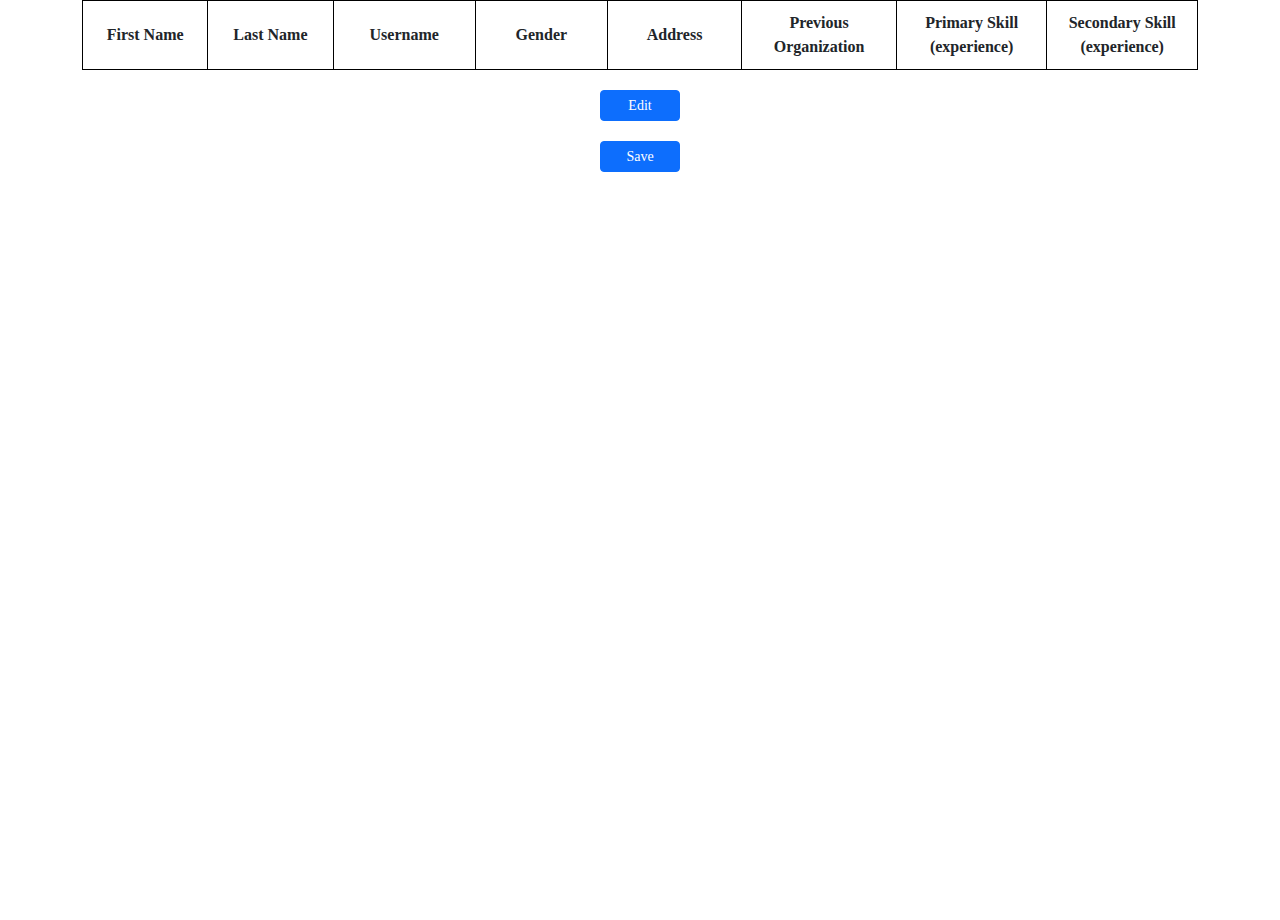
<file: Umang/employeeDetails.html>
<!DOCTYPE html>
<html lang="en">

<head>
    <meta charset="UTF-8">
    <meta http-equiv="X-UA-Compatible" content="IE=edge">
    <meta name="viewport" content="width=device-width, initial-scale=1.0">
    <title>Document</title>
    <style>
        * {
            padding: 0%;
            margin: 0%;
            box-sizing: border-box;
            font-family: 'Times New Roman', Times, serif;
        }

        .container {
            /* border: 1px solid black; */
            height: 100vh;
            display: flex;
            justify-content: flex-start;
            align-items: center;
            flex-direction: column;
            margin-bottom: 20px;
        }

        td {
            border: 1px solid black !important;
            font-family: Arial, Helvetica, sans-serif;
            text-align: center;
            padding: 10px;
            margin: 5px;
            width: 214px;
        }

        button {
            margin-top: 20px !important;
            width: 80px;
        }

        input {
            width: 100px;
        }
    </style>
    <link rel="stylesheet" href="	https://cdn.jsdelivr.net/npm/bootstrap@5.2.0-beta1/dist/css/bootstrap.min.css">
</head>

<body>

    <div class="container">
        <table id="empTable">
            <tr id="">
                <td><b>First Name</b></td>
                <td><b>Last Name</b></td>
                <td><b>Username</b></td>    
                <td><b>Gender</b></td>
                <td><b>Address</b></td>
                <td><b>Previous Organization</b></td>
                <td><b>Primary Skill (experience)</b></td>
                <td><b>Secondary Skill (experience)</b></td>
            </tr>
            <tr id="emptr">

            </tr>
        </table>

        <button class="btn btn-primary btn-sm" onclick="displayUser()" id="edit">Edit</button>
        <button class="btn btn-primary btn-sm" onclick="saveUser()" id="save">Save</button>
    </div>

    <script>
        let index=JSON.parse(localStorage.getItem("index"))
        console.log(index);
        let Employees=JSON.parse(localStorage.getItem("Employees"));
        
        let currentUser = JSON.parse(localStorage.getItem("username"));
        let editDetails = false;
        document.title = currentUser.fname

        function displayUser() {
            if (editDetails === false) {
                let str = `
        
                <td>${currentUser.fname}</td>
                <td>${currentUser.lname}</td>
                <td>${currentUser.username}</td>
                <td>${currentUser.gender}</td>
                <td>${currentUser.address}</td>
                <td>${currentUser.previousOrg}</td>
                <td>${currentUser.primarySkill} with ${currentUser.priEx} years of Experience</td>
                <td>${currentUser.secondarySkill} with ${currentUser.secEx} years of Experience</td>
            `;

            
            
            
            document.getElementById("edit").style.visibility = "visible"
            document.getElementById("save").style.visibility = "hidden"
            document.getElementById("emptr").innerHTML = str;
            editDetails = true;
            }

            else {
                let str = `
        <tr>
                <td><input type="text" name="" id="editFname" placeholder=" Firstname" value="${currentUser.fname}"></td>
                <td><input type="text" name="" id="editLname" placeholder="Lastname"  value="${currentUser.lname}"></td>
                <td><input type="email" name="" id="editUsername" placeholder="Username"  value="${currentUser.username}"></td>
                <td><input type="text" name="" id="editGender" placeholder="Gender"  value="${currentUser.gender}"></td>   
                <td><input type="text" name="" id="editAddress" placeholder="Address"  value="${currentUser.address}"></td>
                <td><input type="text" name="" id="editPrevOrg" placeholder=Previous Org"  value="${currentUser.previousOrg}"></td>
                <td><input type="text" name="" id="editPriSkill" placeholder="Primary Skill"  value="${currentUser.primarySkill}"> with <input type="number" name="" id="editPriEx" placeholder="Experience"  value="${currentUser.priEx}"> years of Experience</td>
                <td><input type="text" name="" id="editSecSkill" placeholder="Secondary Skill"  value="${currentUser.secondarySkill}"> with <input type="number" name="" id="editSecEx" placeholder="Experience"  value="${currentUser.
                secEx}"> years of Experience</td>
            </tr>

        `;

                document.getElementById("edit").style.visibility = "hidden"
                document.getElementById("save").style.visibility = "visible"

                document.getElementById("emptr").innerHTML = str;
                editDetails = false;
            }
        }
        displayUser()


        function saveUser() {
            let editFname = document.getElementById("editFname").value;
            let editLname = document.getElementById("editLname").value;
            let editUsername = document.getElementById("editUsername").value;
            let editGender = document.getElementById("editGender").value;
            let editAddress = document.getElementById("editAddress").value;
            let editPrevOrg = document.getElementById("editPrevOrg").value;
            let editPriSkill = document.getElementById("editPriSkill").value;
            let editPriEx = document.getElementById("editPriEx").value;
            let editSecSkill = document.getElementById("editSecSkill").value;
            let editSecEx = document.getElementById("editSecEx").value;


            let Employees =JSON.parse(localStorage.getItem("Employees"));
           
                    currentUser = {
                        "fname": editFname,
                        "lname": editLname,
                        "gender": editGender,
                        "username": editUsername,
                        "address": editAddress,
                        "previousOrg": editPrevOrg,
                        "password":currentUser.password,
                        "startDate": "Wed Jul 06 2022 15:53:04 GMT+0530 (India Standard Time)",
                        "endDate": "Wed Jul 06 2022 15:53:04 GMT+0530 (India Standard Time)",
                        "primarySkill": editPriSkill,
                        "priEx": editPriEx,
                        "secondarySkill": editSecSkill,
                        "secEx": editSecEx,
                        "isAdmin": false
                    };

                Employees[index]=currentUser;
                localStorage.setItem("Employees",JSON.stringify(Employees))

               displayUser(currentUser)
            editDetails = false;


                
        }



    </script>

    <script src="https://cdn.jsdelivr.net/npm/bootstrap@5.2.0-beta1/dist/js/bootstrap.bundle.min.js"></script>
</body>

</html>
</file>
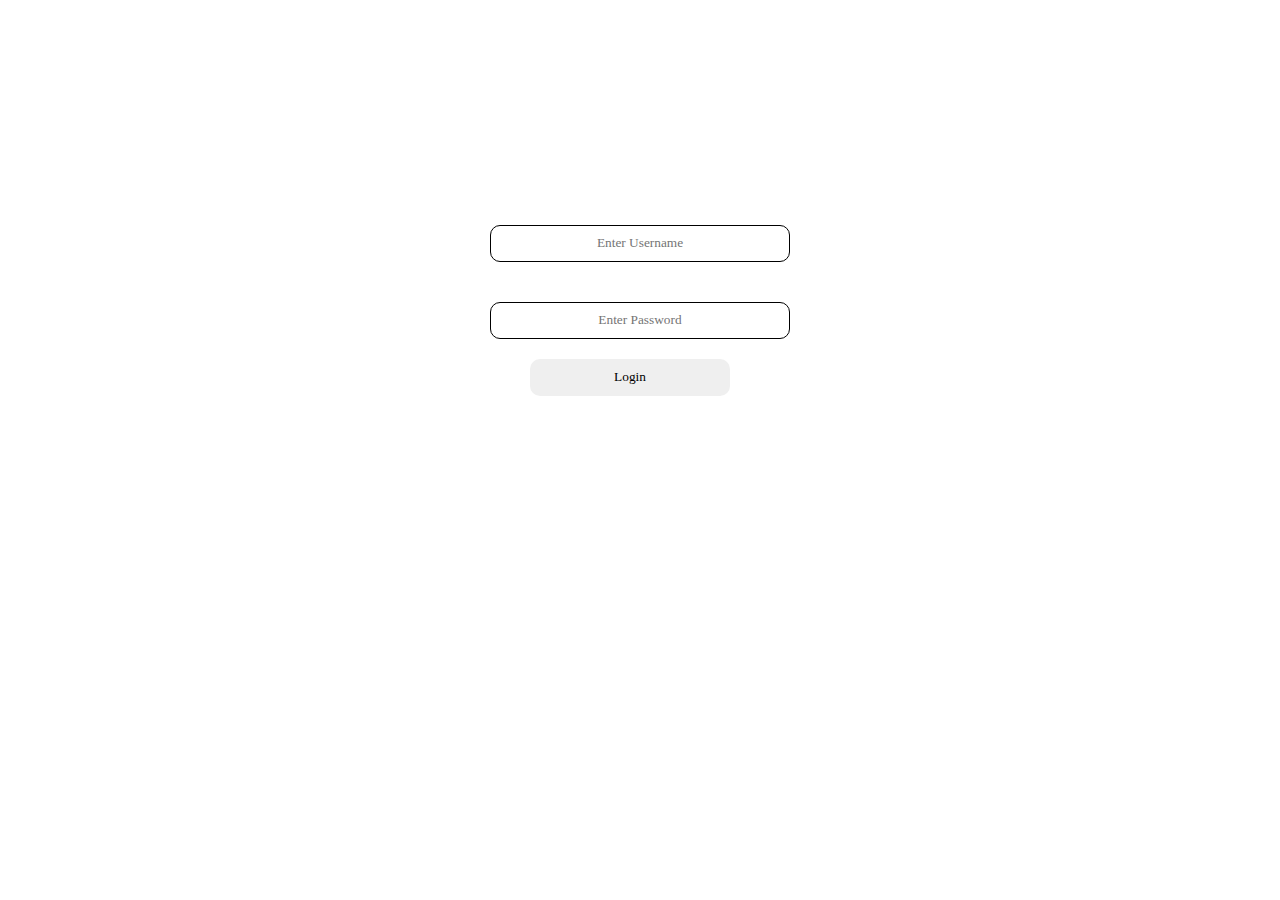
<file: Umang/login.html>
<!DOCTYPE html>
<html lang="en">
<head>
    <meta charset="UTF-8">
    <meta http-equiv="X-UA-Compatible" content="IE=edge">
    <meta name="viewport" content="width=device-width, initial-scale=1.0">
    <title>Document</title>
    <style>
        *{
        padding: 0%;
        margin: 0%;
        box-sizing: border-box;
        font-family: 'Times New Roman', Times, serif;
    }
    .container{
        /* border: 1px solid black; */
        height: 600px;
        display: flex;
        justify-content: center;
        align-items: center;
        flex-direction: column;
    }
    .container input{
        border: 1px solid black;
        /* background-color: grey; */
        border-radius: 10px;
        text-align: center;
        height: 37px;
        width: 300px;
        margin: 20px;
    }
    button{
        width: 200px;
        height: 37px;
        border-radius: 10px;
        border: none;
        margin-right: 20px;
        cursor: pointer;
    }
    </style>
</head>
<body>
    <div class="container">
        <input type="text" name="" id="username" placeholder="Enter Username">
        <input type="password" name="" id="password" placeholder="Enter Password">
        <button onclick="login()">Login</button>
    </div>

    <script>
        const login=()=>{
        let Employees=JSON.parse(localStorage.getItem("Employees"));
        console.log(Employees);
    let username=document.getElementById("username").value
    let password=document.getElementById("password").value
    let userFound=false

    Employees.forEach((e,index)=>{
        if (e.username===username && e.password===password) {
            
            userFound=true;

            if (e.isAdmin===true) {
                location.href="./admin.html"
            }
            else{
                console.log(index);

            localStorage.setItem("username",JSON.stringify(e));
            localStorage.setItem("index",JSON.stringify(index));
            console.log(JSON.parse(localStorage.getItem("username")));
            console.log(JSON.parse(localStorage.getItem("index")));
            location.href="./employeeDetails.html"
            }
        }
    })




    if (userFound===false) {
        alert("please enter correct credentials")
    }
}
    </script>

    <!-- <script src="./index.js"></script> -->
</body>
</html>
</file>
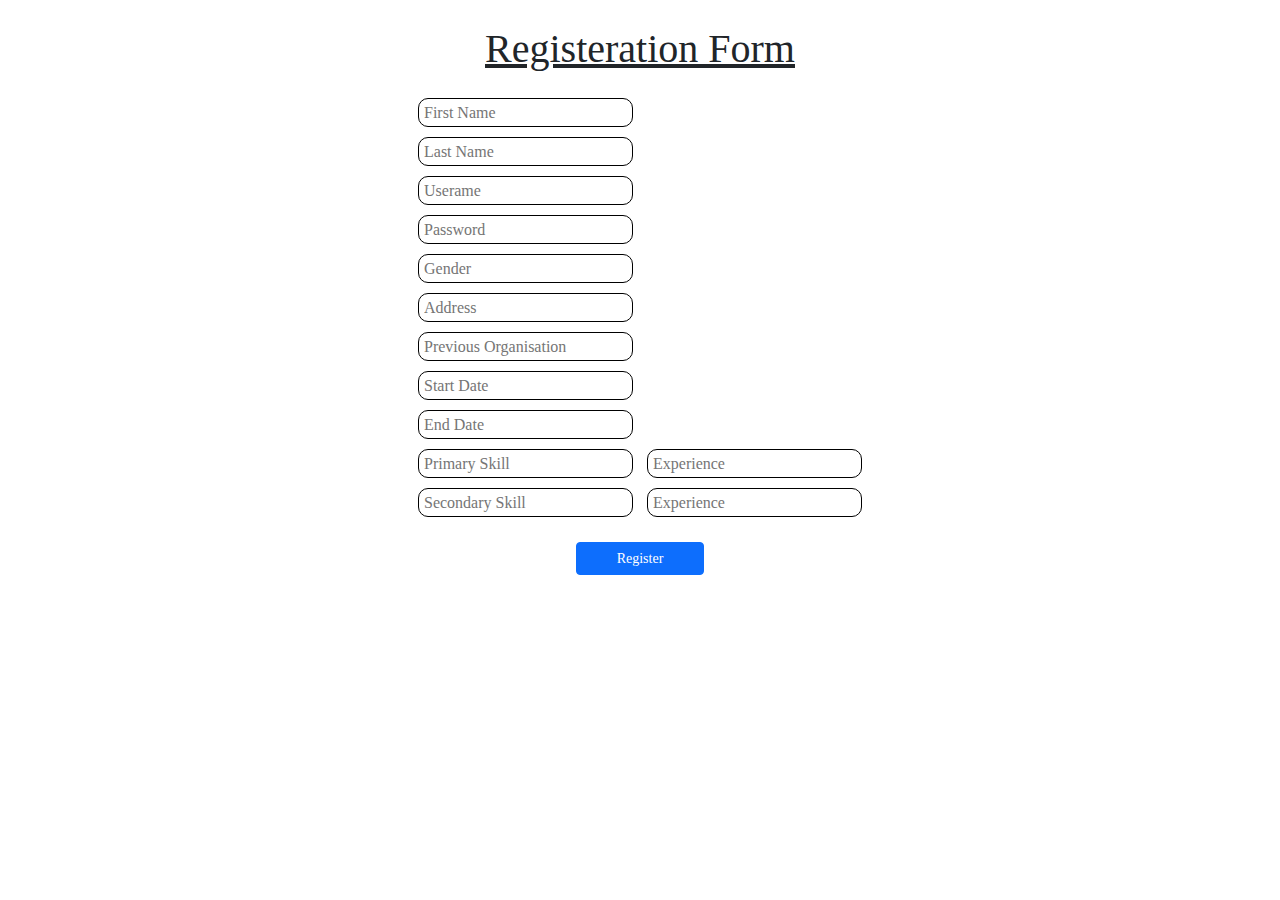
<file: Umang/signup.html>
<!DOCTYPE html>
<html lang="en">
<head>
    <meta charset="UTF-8">
    <meta http-equiv="X-UA-Compatible" content="IE=edge">
    <meta name="viewport" content="width=device-width, initial-scale=1.0">
    <title>Document</title>
    <link rel="stylesheet" href="https://cdn.jsdelivr.net/npm/bootstrap@5.2.0-beta1/dist/css/bootstrap.min.css">
    <style>
        *{
        padding: 0%;
        margin: 0%;
        box-sizing: border-box;
        font-family: 'Times New Roman', Times, serif;
    }
    .container{
        /* border: 1px solid black; */
        height: 600px;
        display: flex;
        justify-content: center;
        align-items: center;
        flex-direction: column;
    }
    .form input{
        margin: 5px;
        padding: 5px;
        border-radius: 10px;
        border: 1px solid black;
        height: 29px;
        height: 29px;
        width: 215px;
    }
    h1{
        margin-bottom: 20px;
        text-decoration: underline;
    }
    button{
       display: block !important;
       margin: auto;
       margin-top: 20px;
       padding: 5px 40px !important;
    }
    </style>
</head>
<body>
    <div class="container">
       <h1> Registeration Form</h1>
    <div class="form">

        <input type="text" name="" id="fname" placeholder="First Name"><br>
        <input type="text" name="" id="lname" placeholder="Last Name"><br>
        <input type="text" name="" id="username" placeholder="Userame"><br>
        <input type="text" name="" id="password" placeholder="Password"><br>
        <input type="text" name="" id="gender" placeholder="Gender"><br>
        <input type="text" name="" id="address" placeholder="Address"><br>
        <input type="text" name="" id="prevorg" placeholder="Previous Organisation"><br>
        <input type="text" name="" id="startdate" placeholder="Start Date"><br>
        <input type="text" name="" id="enddate" placeholder="End Date"><br>
        <input type="text" name="" id="priskill" placeholder="Primary Skill">
        <input type="text" name="" id="priex" placeholder="Experience"><br>
        <input type="text" name="" id="secskill" placeholder="Secondary Skill">
        <input type="text" name="" id="secex" placeholder="Experience"><br>
        <button class="btn btn-primary btn-sm" onclick="register()">Register</button>
    </div>
</div> 

<script>
    function register(){

        let Employees=JSON.parse(localStorage.getItem("Employees"))
        
    let fname=document.getElementById("fname").value;
    let lname=document.getElementById("lname").value;
    let username=document.getElementById("username").value;
    let password=document.getElementById("password").value;
    let gender=document.getElementById("gender").value;
    let address=document.getElementById("address").value;
    let prevorg=document.getElementById("prevorg").value;
    let startdate=document.getElementById("startdate").value;
    let enddate=document.getElementById("enddate").value;
    let priskill=document.getElementById("priskill").value;
    let priex=document.getElementById("priex").value;
    let secskill=document.getElementById("secskill").value;
    let secex=document.getElementById("secex").value;
    let userFound=false;


    if (!(fname && lname && username && password && gender && address && prevorg && startdate && enddate && priskill && priex && secskill && secex)) {
        alert("please enter all the details")
    }

    else{

        Employees.forEach(e=>{
            if (e.username===username) {
                alert("User Already Exists")
                userFound=true;
            }
        })

        if (userFound===false) {
            let newEmployee=
            {
                "fname": fname,
                "lname": lname,
                "gender": gender,
                "username": username,
                "password": password,
                "address": address,
                "previousOrg": prevorg,
                "startDate": startdate,
                "endDate": enddate,
                "primarySkill": priskill,
                "priEx": priex,
                "secondarySkill": secskill,
                "secEx": secex,
                "isAdmin": false
            }

            Employees.push(newEmployee);
            localStorage.setItem("Employees",JSON.stringify(Employees))

            console.log(JSON.parse(localStorage.getItem("Employees")));

            location.href="./login.html";
        }


        
        
    }


    console.log(fname,lname);
}
</script>
<script src="https://cdn.jsdelivr.net/npm/bootstrap@5.2.0-beta1/dist/js/bootstrap.bundle.min.js"></script>
<script src="./index.js"></script>

</body>
</html>
</file>
<file: Login/Adapty.css>
.container{
    display:flex;

}

ul {
    margin: 0;
    /* padding: 23; */
    overflow: hidden;
    background-color:white;
  }
  
  li {
    display:flex;
    float: left;
    padding:13 19;
    font-family:  sans-serif;
    font-weight: bold;
  }
  

  
 li :hover {
    color:rgb(83, 26, 137);

  }
     
  #b1{
    border-radius: 20EM;
    background-color: #ef4c18;;
    border-color: orangered;
    color: black;
    /* margin: -9px 38px; */
    margin: -9px 38px -9px -60px;
    padding: 7px 20px;
    font-family: 'Lucida Sans', 'Lucida Sans Regular', 'Lucida Grande', 'Lucida Sans Unicode', Geneva, Verdana, sans-serif;
    /* margin: -15px 89px;
    padding: 10px; */
    /* width: 79px;
    font-family: 'Lucida Sans', 'Lucida Sans Regular', 'Lucida Grande', 'Lucida Sans Unicode', Geneva, Verdana, sans-serif; */
}
button:hover{
  /* color: #c4bfbe; */

}
/* 
  .container.button :hover{
    color:rgb(8, 8, 7)
  } */

  .flex
   {
      /* basic styling */
      /* width: 100%;
      height: 26em; */
      border: 1px solid rgb(250, 249, 249);
      font: 20px Arial;

      /* flexbox setup */
      display: -webkit-flex;
      -webkit-flex-direction: row;

      display: flex;
      flex-direction: row;
   }

   .flex > div
   {
      -webkit-flex: 1 1 auto;
      flex: 1 1 auto;

      width: 30px;

      -webkit-transition: width 0.9s ease-out;
      transition: width 0.9s ease-out;
   }



   .flex > div:hover
   {
        width: 200px;
   }
   #b2{
   border-radius: 20EM;
    background-color: #c4bfbe;;
    border-color: rgba(169, 185, 182, 0.536);
    color: rgb(248, 128, 8);
    /* margin: -9px 38px -9px 20px; */
    margin: -9px 38px -9px 90px;
    padding: 7px 20px;
    font-family: 'Lucida Sans', 'Lucida Sans Regular', 'Lucida Grande', 'Lucida Sans Unicode', Geneva, Verdana, sans-serif;
  
}
   
   
   #p1{
    background-color: white;
    color:#ef4c18;
    margin: -152px 8px;
    width: 79px;
    font-family: 'Lucida Sans', 'Lucida Sans Regular', 'Lucida Grande', 'Lucida Sans Unicode', Geneva, Verdana, sans-serif;
}
  
#b1:hover{
  /* background-color: #000; */
  /* cursor: pointer; */
}
.Container #b2:hover{
  cursor: pointer;
  /* background-color:black; */
  background-color: rgba(30, 30, 70, 0.815);
  color: yellow;
}
.Container #b1:hover{
  cursor: pointer;
  background-color: rgb(253, 49, 12);
}

.list-item:hover{
  color: orangered;
}
</file>
<file: Register/Rstyle.css>
body{
    background-image: url(https://wallpaperaccess.com/full/1347419.jpg);
    background-repeat:no-repeat;
    background-size: cover;
    /* width: cover; */
    /* height: 100%;
    width: 100%; */
}

.fcontainer
{
    display:flex;

    height: 45vh;

    flex-direction: row;
    /* justify-content: flex-end;
    justify-content: flex-start;
    justify-content: center; */
    align-items:flex-start  ;
    justify-content: center;
    
}

.fi{
  
   width: 170px;
   height: 122px;
   
}

#heading{
    margin: 10px;
}


html, body, h1, form, fieldset, input {
    margin: 0;
    padding: 0;
    border: none;
    }
   
   body { font-family: Helvetica, Arial, sans-serif; font-size: 12px; }
   
   #registration {
       color: #fff;
       background: transparent;
       background: -webkit-gradient(
           linear,
           left bottom,
           left top,
           color-stop(0, rgb(255, 48, 48)),
           
           );
       
        -moz-border-radius: 10px;
        -webkit-border-radius: 10px;
        border-radius: 10px;
        margin: 10px;
        width: 430px;
        }
   
    #registration a {
         color: #f5f5f3;
         text-shadow: 0px -1px 0px #000;
         }
   
   #registration fieldset {
         padding: 20px;
         }
   
   input.text {
        -webkit-border-radius: 15px;
        -moz-border-radius: 15px;
        border-radius: 15px;
        border:solid 1px #444;
        font-size: 14px;
        width: 90%;
        padding: 7px 8px 7px 8px;
        background: #ddd;
        background: -moz-linear-gradient(
             center bottom,
             rgb(225,225,225) 0%,
             rgb(215,215,215) 54%,
             rgb(173,173,173) 100%
        );
        background: -webkit-gradient(
             linear,
             left bottom,
             left top,
             color-stop(0, rgb(225,225,225)),
             color-stop(0.54, rgb(215,215,215)),
             color-stop(1, rgb(173,173,173))
         );
         color:#333;
         text-shadow:0px 1px 0px #FFF;
         -moz-box-shadow: 0px 1px 0px #777;
         -webkit-box-shadow: 0px 1px 0px #777;
         box-shadow: 0px 1px 0px #777;
    }

  
      #registerNew{
        font-weight: bold;
      }

      #home-btn a{
       text-decoration: none;
        color: black;
      }
</file>
